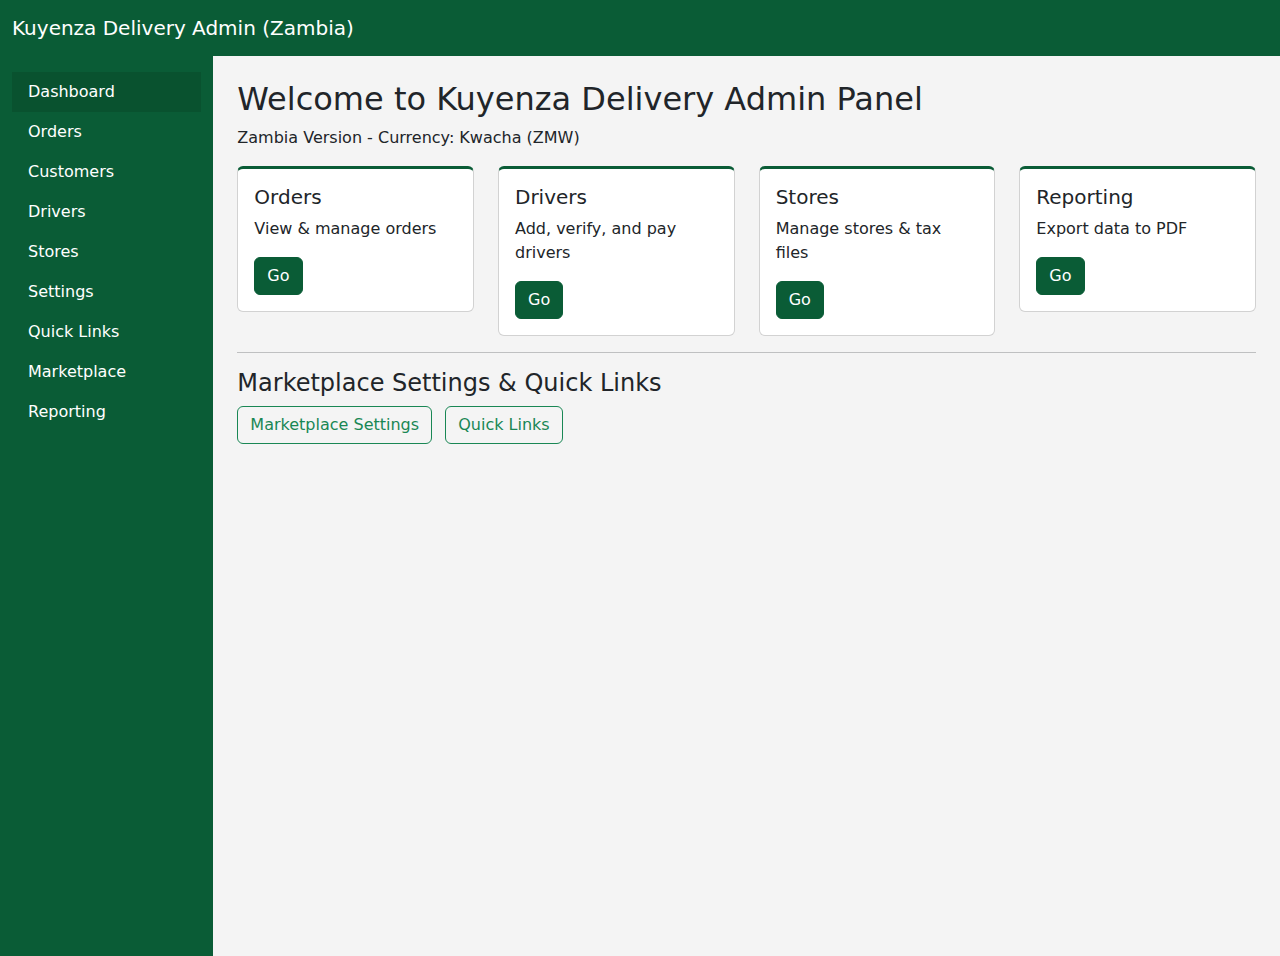
<file: index.html>
<!DOCTYPE html>
<html lang="en">
<head>
    <meta charset="UTF-8">
    <title>Kuyenza Delivery Admin Panel</title>
    <meta name="viewport" content="width=device-width, initial-scale=1">
    <!-- Bootstrap CSS -->
    <link href="https://cdn.jsdelivr.net/npm/bootstrap@5.3.0/dist/css/bootstrap.min.css" rel="stylesheet">
    <link rel="stylesheet" href="style.css">
</head>
<body>
    <nav class="navbar navbar-dark" style="background-color: #0a5c36;">
        <div class="container-fluid">
            <a class="navbar-brand" href="#">Kuyenza Delivery Admin (Zambia)</a>
        </div>
    </nav>
    <div class="container-fluid">
        <div class="row">
            <nav id="sidebarMenu" class="col-md-3 col-lg-2 d-md-block sidebar">
                <div class="position-sticky pt-3">
                    <ul class="nav flex-column">
                        <li class="nav-item"><a class="nav-link active" href="index.html">Dashboard</a></li>
                        <li class="nav-item"><a class="nav-link" href="orders.html">Orders</a></li>
                        <li class="nav-item"><a class="nav-link" href="customers.html">Customers</a></li>
                        <li class="nav-item"><a class="nav-link" href="drivers.html">Drivers</a></li>
                        <li class="nav-item"><a class="nav-link" href="stores.html">Stores</a></li>
                        <li class="nav-item"><a class="nav-link" href="settings.html">Settings</a></li>
                        <li class="nav-item"><a class="nav-link" href="quicklinks.html">Quick Links</a></li>
                        <li class="nav-item"><a class="nav-link" href="marketplace.html">Marketplace</a></li>
                        <li class="nav-item"><a class="nav-link" href="reporting.html">Reporting</a></li>
                    </ul>
                </div>
            </nav>
            <main class="col-md-9 ms-sm-auto col-lg-10 px-md-4">
                <h2 class="mt-4">Welcome to Kuyenza Delivery Admin Panel</h2>
                <p>Zambia Version - Currency: Kwacha (ZMW)</p>
                <div class="row">
                    <div class="col-md-3">
                        <div class="card quick-link">
                            <div class="card-body">
                                <h5 class="card-title">Orders</h5>
                                <p class="card-text">View & manage orders</p>
                                <a href="orders.html" class="btn btn-success">Go</a>
                            </div>
                        </div>
                    </div>
                    <div class="col-md-3">
                        <div class="card quick-link">
                            <div class="card-body">
                                <h5 class="card-title">Drivers</h5>
                                <p class="card-text">Add, verify, and pay drivers</p>
                                <a href="drivers.html" class="btn btn-success">Go</a>
                            </div>
                        </div>
                    </div>
                    <div class="col-md-3">
                        <div class="card quick-link">
                            <div class="card-body">
                                <h5 class="card-title">Stores</h5>
                                <p class="card-text">Manage stores & tax files</p>
                                <a href="stores.html" class="btn btn-success">Go</a>
                            </div>
                        </div>
                    </div>
                    <div class="col-md-3">
                        <div class="card quick-link">
                            <div class="card-body">
                                <h5 class="card-title">Reporting</h5>
                                <p class="card-text">Export data to PDF</p>
                                <a href="reporting.html" class="btn btn-success">Go</a>
                            </div>
                        </div>
                    </div>
                </div>
                <hr>
                <h4>Marketplace Settings & Quick Links</h4>
                <a href="marketplace.html" class="btn btn-outline-success me-2">Marketplace Settings</a>
                <a href="quicklinks.html" class="btn btn-outline-success">Quick Links</a>
            </main>
        </div>
    </div>
    <script src="scripts.js"></script>
</body>
</html>
</file>
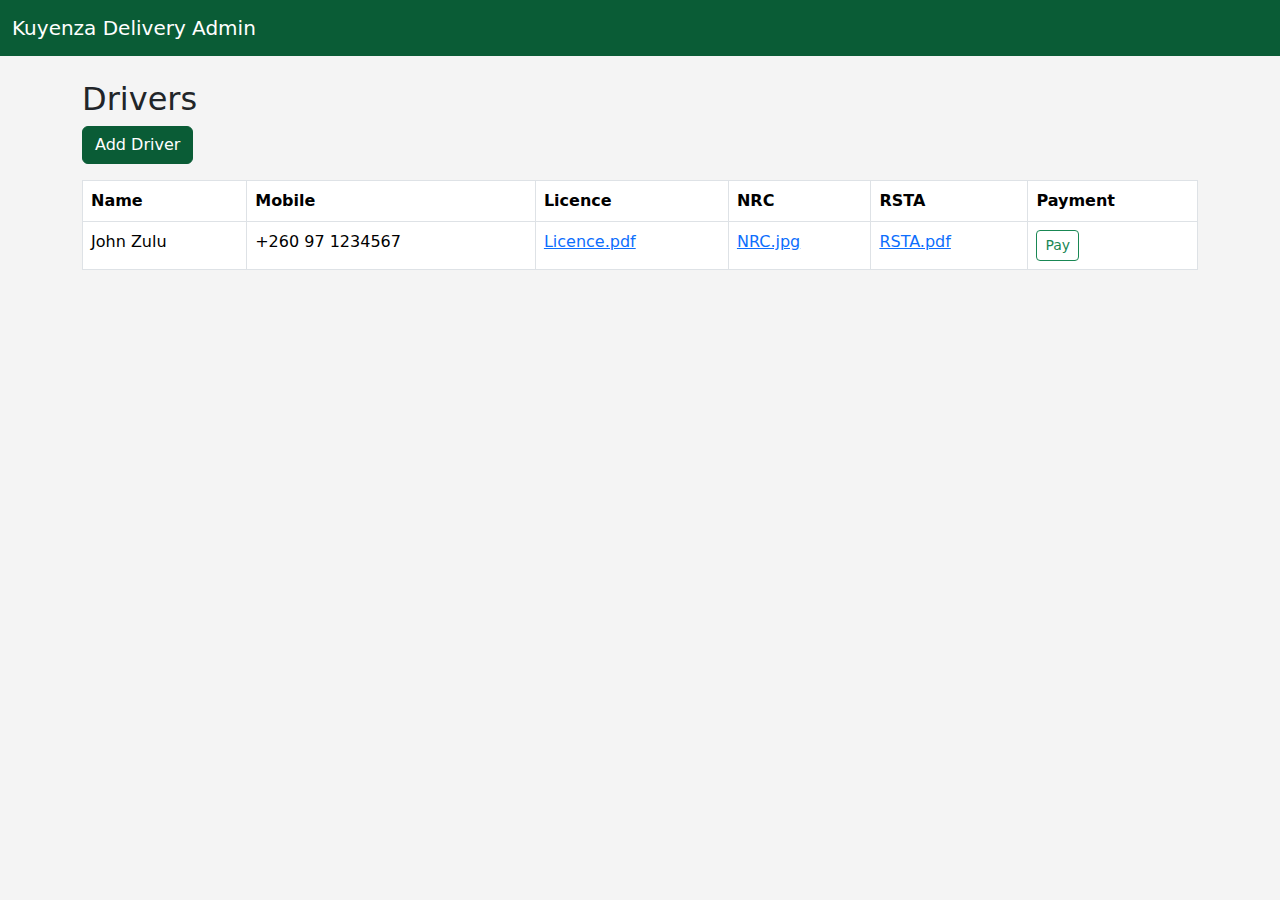
<file: drivers.html>
<!DOCTYPE html>
<html lang="en">
<head>
    <meta charset="UTF-8">
    <title>Drivers - Kuyenza Delivery Admin</title>
    <link href="https://cdn.jsdelivr.net/npm/bootstrap@5.3.0/dist/css/bootstrap.min.css" rel="stylesheet">
    <link rel="stylesheet" href="style.css">
</head>
<body>
    <nav class="navbar navbar-dark" style="background-color: #0a5c36;">
        <div class="container-fluid">
            <a class="navbar-brand" href="index.html">Kuyenza Delivery Admin</a>
        </div>
    </nav>
    <div class="container mt-4">
        <h2>Drivers</h2>
        <button class="btn btn-success mb-3" data-bs-toggle="modal" data-bs-target="#addDriverModal">Add Driver</button>
        <table class="table table-bordered">
            <thead>
                <tr>
                    <th>Name</th><th>Mobile</th><th>Licence</th><th>NRC</th><th>RSTA</th><th>Payment</th>
                </tr>
            </thead>
            <tbody>
                <tr>
                    <td>John Zulu</td>
                    <td>+260 97 1234567</td>
                    <td><a href="#">Licence.pdf</a></td>
                    <td><a href="#">NRC.jpg</a></td>
                    <td><a href="#">RSTA.pdf</a></td>
                    <td>
                        <button class="btn btn-outline-success btn-sm" onclick="payDriver('John Zulu')">Pay</button>
                    </td>
                </tr>
            </tbody>
        </table>
        <!-- Add Driver Modal -->
        <div class="modal fade" id="addDriverModal" tabindex="-1" aria-labelledby="addDriverModalLabel" aria-hidden="true">
            <div class="modal-dialog">
                <form class="modal-content" enctype="multipart/form-data">
                    <div class="modal-header">
                        <h5 class="modal-title" id="addDriverModalLabel">Add Driver</h5>
                        <button type="button" class="btn-close" data-bs-dismiss="modal"></button>
                    </div>
                    <div class="modal-body">
                        <div class="mb-3"><label>Name</label><input type="text" class="form-control" required></div>
                        <div class="mb-3"><label>Mobile</label><input type="text" class="form-control" required></div>
                        <div class="mb-3"><label>Licence</label><input type="file" class="form-control" required></div>
                        <div class="mb-3"><label>NRC</label><input type="file" class="form-control" required></div>
                        <div class="mb-3"><label>RSTA</label><input type="file" class="form-control" required></div>
                    </div>
                    <div class="modal-footer">
                        <button type="submit" class="btn btn-success">Save</button>
                    </div>
                </form>
            </div>
        </div>
        <!-- Payment Modal -->
        <div class="modal fade" id="payDriverModal" tabindex="-1" aria-labelledby="payDriverModalLabel" aria-hidden="true">
            <div class="modal-dialog">
                <form class="modal-content">
                    <div class="modal-header">
                        <h5 class="modal-title" id="payDriverModalLabel">Pay Driver</h5>
                        <button type="button" class="btn-close" data-bs-dismiss="modal"></button>
                    </div>
                    <div class="modal-body">
                        <div class="mb-3"><label>Amount (ZMW)</label><input type="number" class="form-control" required></div>
                        <div class="mb-3">
                            <label>Mobile Money</label>
                            <select class="form-select" required>
                                <option value="airtel">Airtel Money</option>
                                <option value="mtn">MTN Money</option>
                            </select>
                        </div>
                        <div class="mb-3"><label>Driver Mobile No.</label><input type="text" class="form-control" required></div>
                    </div>
                    <div class="modal-footer">
                        <button type="submit" class="btn btn-success">Send Payment</button>
                    </div>
                </form>
            </div>
        </div>
    </div>
    <script src="scripts.js"></script>
    <script src="https://cdn.jsdelivr.net/npm/bootstrap@5.3.0/dist/js/bootstrap.bundle.min.js"></script>
</body>
</html>
</file>
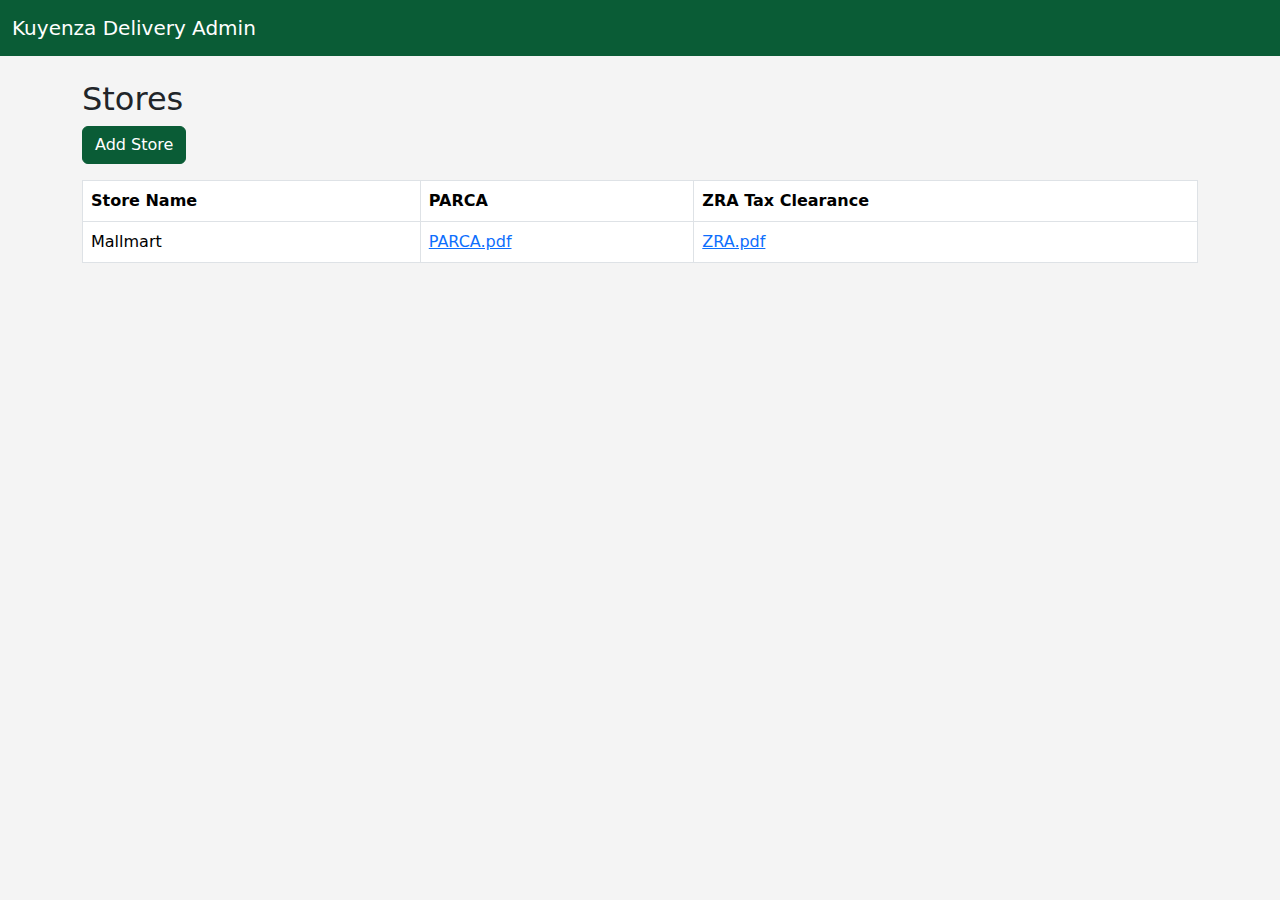
<file: stores.html>
<!DOCTYPE html>
<html lang="en">
<head>
    <meta charset="UTF-8">
    <title>Stores - Kuyenza Delivery Admin</title>
    <link href="https://cdn.jsdelivr.net/npm/bootstrap@5.3.0/dist/css/bootstrap.min.css" rel="stylesheet">
    <link rel="stylesheet" href="style.css">
</head>
<body>
    <nav class="navbar navbar-dark" style="background-color: #0a5c36;">
        <div class="container-fluid">
            <a class="navbar-brand" href="index.html">Kuyenza Delivery Admin</a>
        </div>
    </nav>
    <div class="container mt-4">
        <h2>Stores</h2>
        <button class="btn btn-success mb-3" data-bs-toggle="modal" data-bs-target="#addStoreModal">Add Store</button>
        <table class="table table-bordered">
            <thead>
                <tr>
                    <th>Store Name</th><th>PARCA</th><th>ZRA Tax Clearance</th>
                </tr>
            </thead>
            <tbody>
                <tr>
                    <td>Mallmart</td>
                    <td><a href="#">PARCA.pdf</a></td>
                    <td><a href="#">ZRA.pdf</a></td>
                </tr>
            </tbody>
        </table>
        <!-- Add Store Modal -->
        <div class="modal fade" id="addStoreModal" tabindex="-1" aria-labelledby="addStoreModalLabel" aria-hidden="true">
            <div class="modal-dialog">
                <form class="modal-content" enctype="multipart/form-data">
                    <div class="modal-header">
                        <h5 class="modal-title" id="addStoreModalLabel">Add Store</h5>
                        <button type="button" class="btn-close" data-bs-dismiss="modal"></button>
                    </div>
                    <div class="modal-body">
                        <div class="mb-3"><label>Store Name</label><input type="text" class="form-control" required></div>
                        <div class="mb-3"><label>PARCA</label><input type="file" class="form-control" required></div>
                        <div class="mb-3"><label>ZRA Tax Clearance</label><input type="file" class="form-control" required></div>
                    </div>
                    <div class="modal-footer">
                        <button type="submit" class="btn btn-success">Save</button>
                    </div>
                </form>
            </div>
        </div>
    </div>
    <script src="scripts.js"></script>
    <script src="https://cdn.jsdelivr.net/npm/bootstrap@5.3.0/dist/js/bootstrap.bundle.min.js"></script>
</body>
</html>
</file>
<file: style.css>
body {
    background: #f4f4f4;
}
.sidebar {
    background: #0a5c36;
    min-height: 100vh;
    color: #fff;
}
.sidebar .nav-link {
    color: #fff;
}
.sidebar .nav-link.active, .sidebar .nav-link:hover {
    background: #09522f;
}
.card.quick-link {
    border-top: 3px solid #0a5c36;
}
.btn-success {
    background-color: #0a5c36;
    border-color: #0a5c36;
}
.btn-success:hover, .btn-outline-success:hover {
    background-color: #09522f;
}
</file>
